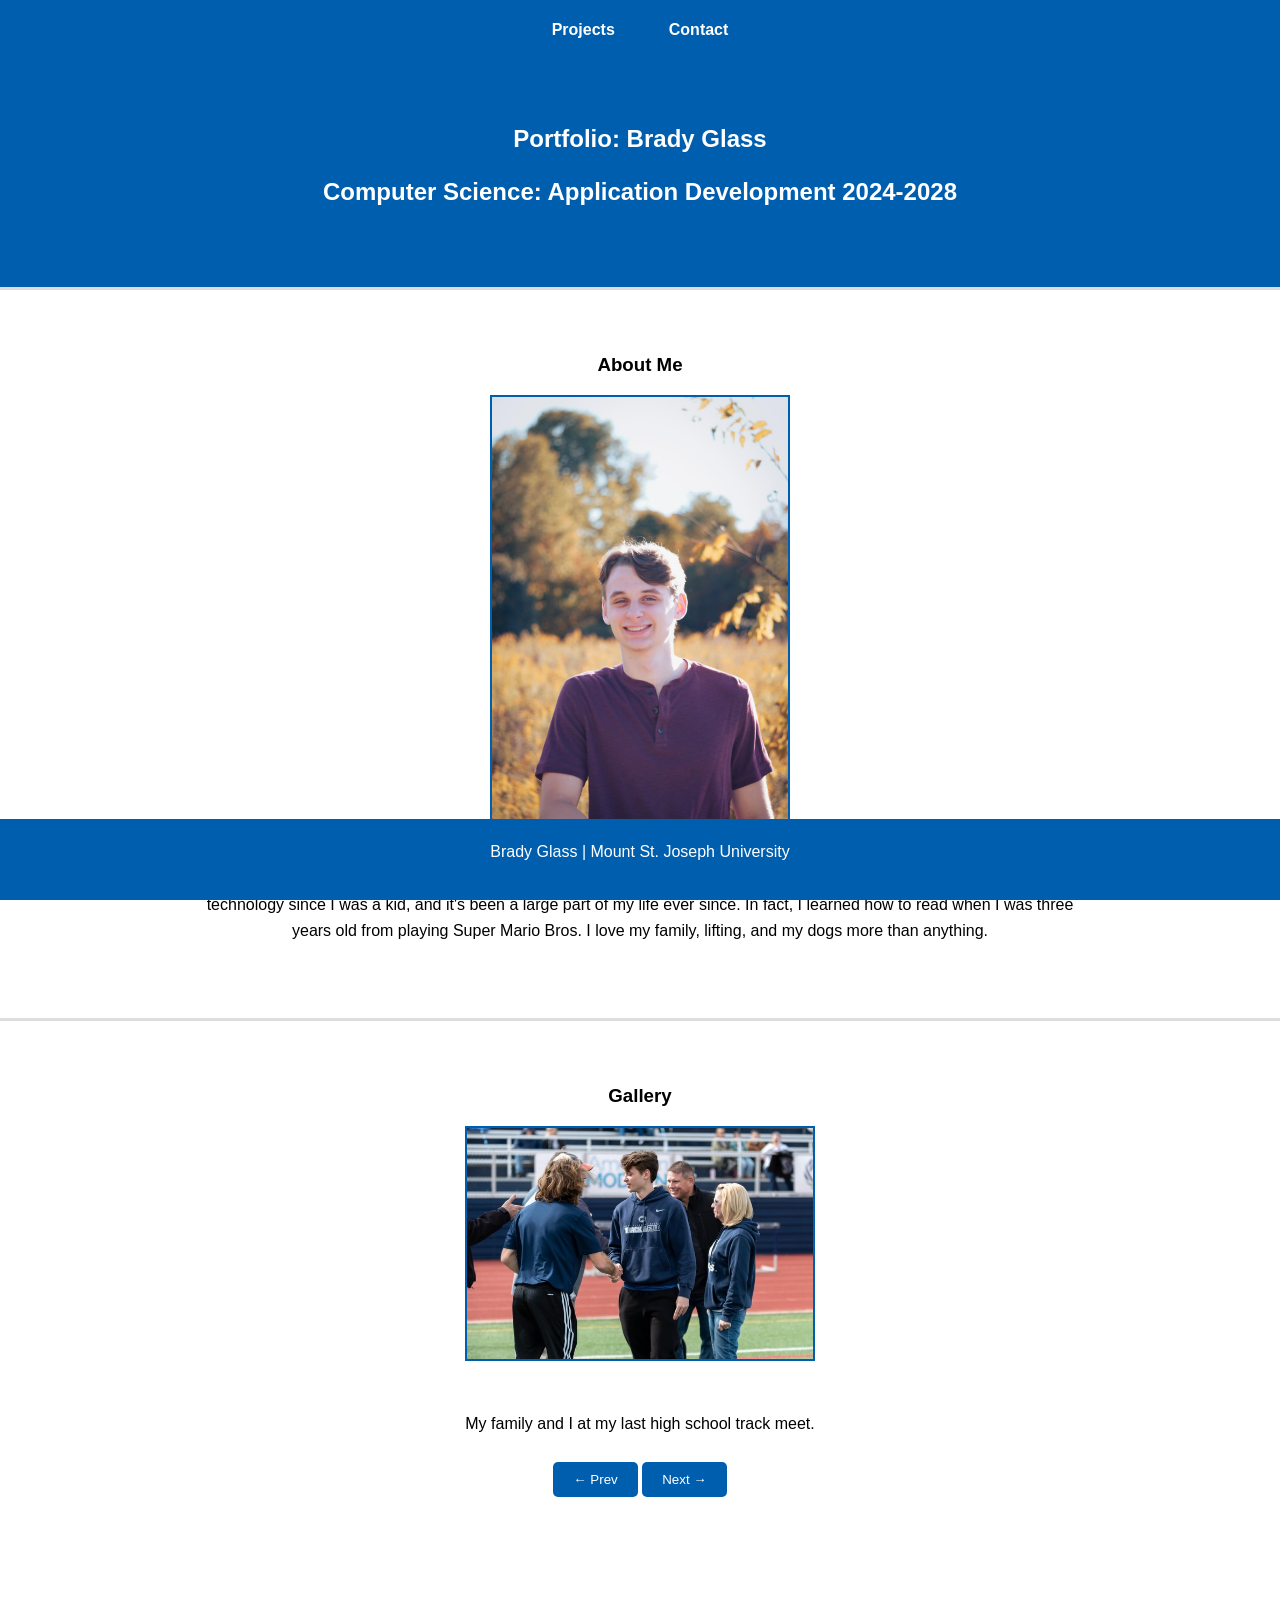
<file: index.html>
<!DOCTYPE html>
<html lang="en">
    <head>
        <title>Brady Glass</title>
        <meta name = description content = "Brady Glass Portfolio">
        <meta name="viewport" content="width=device-width, initial-scale=1.0">
        <link rel="stylesheet" href="style.css">
        <script src="script.js" defer></script>
    </head>

    <body>
        <section class="intro">
            <header>
                <h1>Portfolio: Brady Glass</h1>
                <h2>Computer Science: Application Development 2024-2028</h2>
            </header>
        </section>
        <nav>
            <ul>
                <li><a href="projects.html">Projects</a></li>
                <li><a href="contact.html">Contact</a></li>
            </ul>
        </nav>
        <section>
            <h3>About Me</h3>
            <img src="brady.JPG" alt="Brady Glass" class="headshot">
            <p>
                My name is Brady Glass, and I am a student at Mount St. Joseph University studying Computer Science.
                I've clicked with technology since I was a kid, and it's been a large part of my life ever since.
                In fact, I learned how to read when I was three years old from playing Super Mario Bros.
                I love my family, lifting, and my dogs more than anything.
            </p>
        </section>

        <section>
            <h3>Gallery</h3>
            <img id="photo" class="photo" src="family1.jpeg" alt="Brady Glass Family">
            <br>
            <p id="caption">My family and I at my last high school track meet.</p>
            <div style="text-align: center;">
                <button id="prev">← Prev</button>
                <button id="next">Next →</button>
            </div>
            
        </section>

        <footer>
            <p>Brady Glass | Mount St. Joseph University</p>
        </footer>
    </body>
</html>
</file>
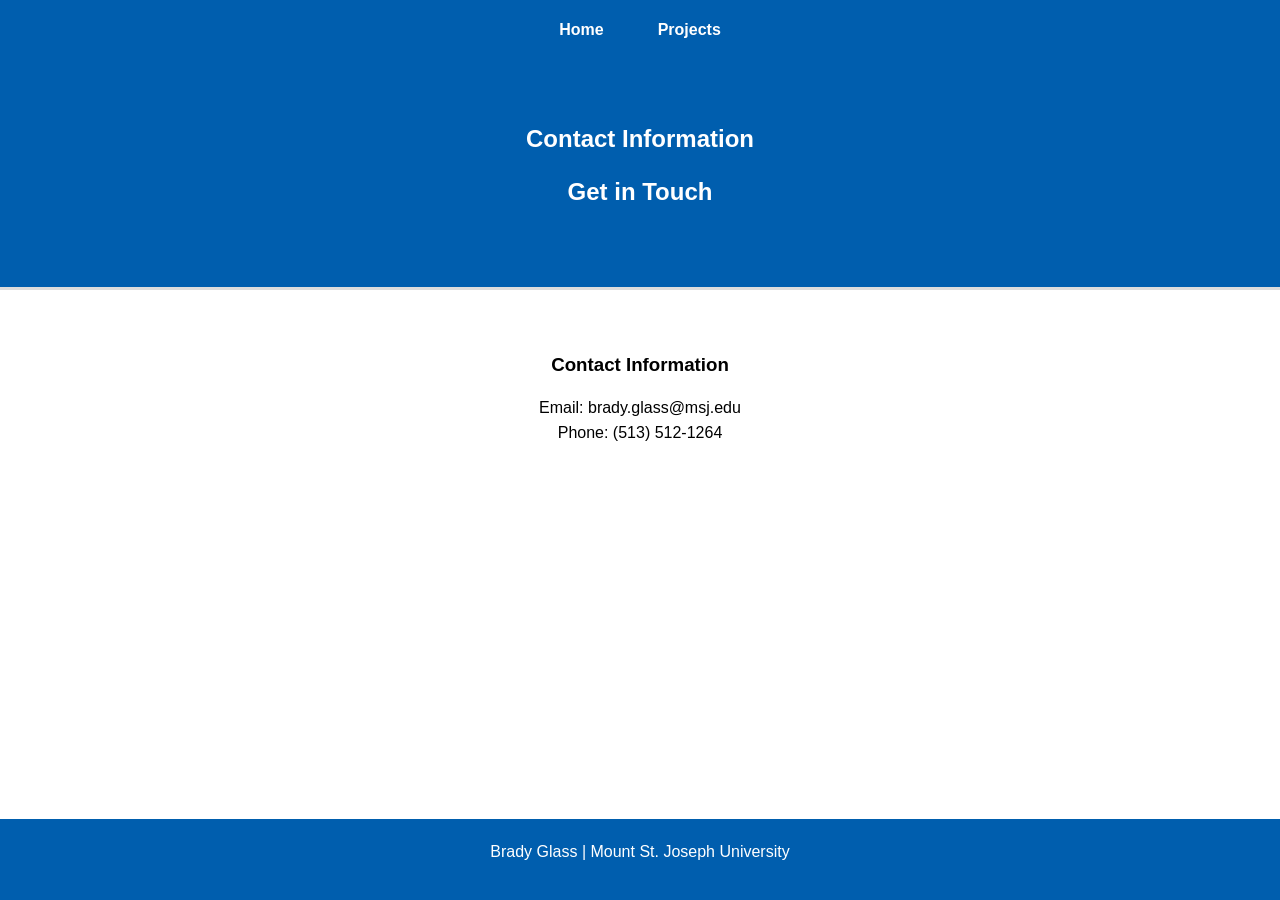
<file: contact.html>
<!DOCTYPE html>
<html lang="en">
    <head>
        <title>Contact</title>
        <meta name = description content = "Brady Glass Contact Information">
        <link rel="stylesheet" href="style.css">
    </head>

    <body>
        <section class="intro">
            <header>
                <h1>Contact Information</h1>
                <h2>Get in Touch</h2>
            </header>
        </section>
            <nav>
                <ul>
                    <li><a href="index.html">Home</a></li>
                    <li><a href="projects.html">Projects</a></li>
                </ul>
            </nav>

        <section>
            <h3>Contact Information</h3>
            <p>
            Email: brady.glass@msj.edu
            <br>Phone: (513) 512-1264
            </p>
        </section>
            
        <footer>
            <p>Brady Glass | Mount St. Joseph University</p>
        </footer>
    </body>
</html>
</file>
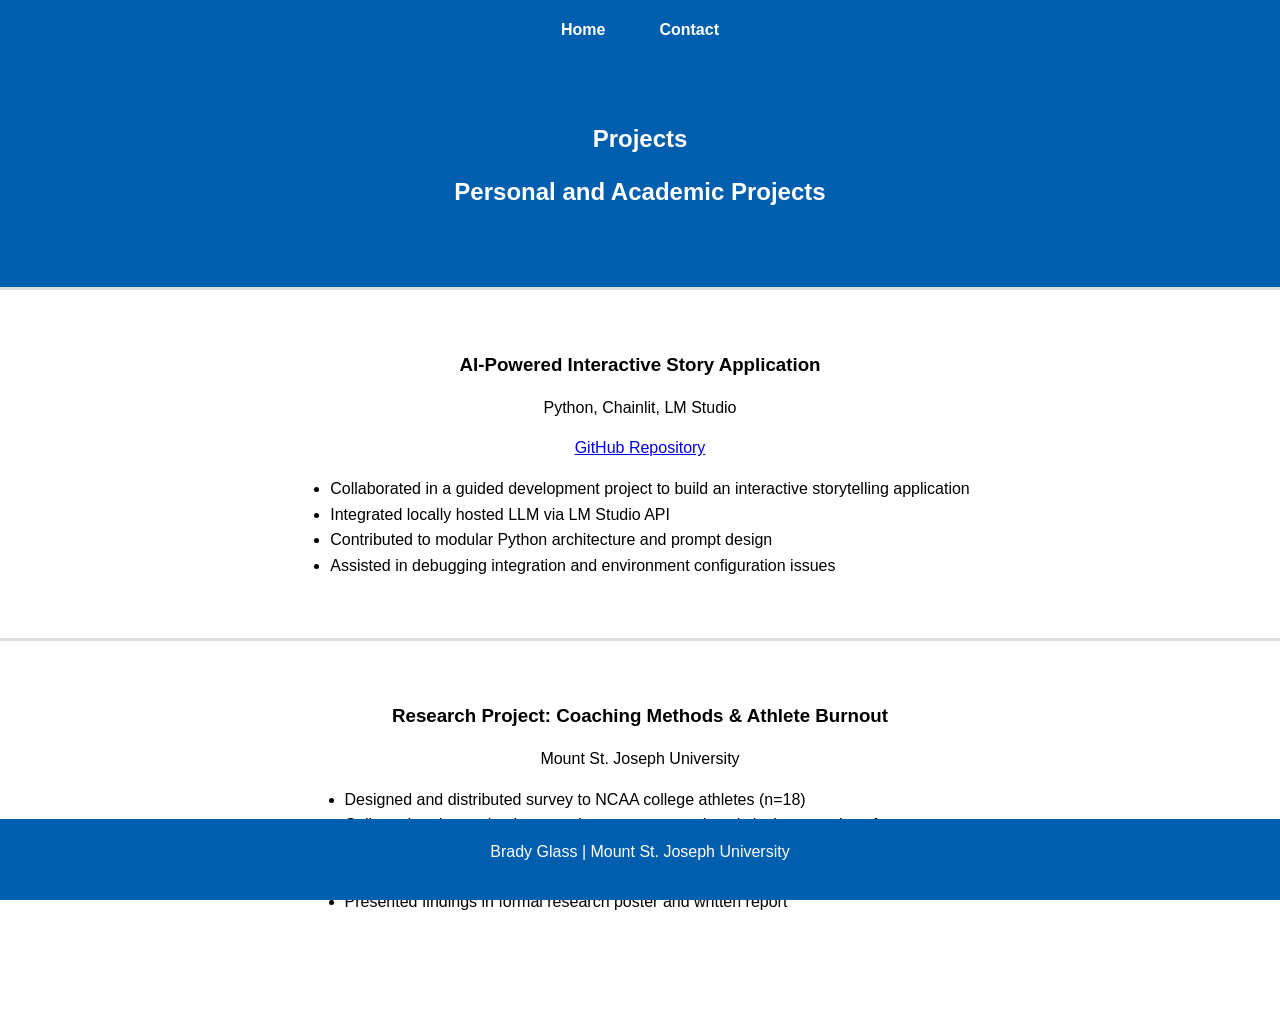
<file: projects.html>
<!DOCTYPE html>
<html lang="en">
    <head>
        <title>Projects</title>
        <meta name = description content = "Brady Glass Projects">
        <link rel="stylesheet" href="style.css">
    </head>

    <body>
        <section class="intro">
            <header>
                <h1>Projects</h1>
                <h2>Personal and Academic Projects</h2>
            </header>
        </section>
            <nav>
                <ul>
                    <li><a href="index.html">Home</a></li>
                    <li><a href="contact.html">Contact</a></li>
                </ul>
            </nav>

        <section>
            <h3>AI-Powered Interactive Story Application</h3>
            <p>Python, Chainlit, LM Studio</p>
            <p><a href="https://github.com/rrrbaby/story-server" target="_blank">GitHub Repository</a></p>
            <ul>
                <li>Collaborated in a guided development project to build an interactive storytelling application</li>
                <li>Integrated locally hosted LLM via LM Studio API</li>
                <li>Contributed to modular Python architecture and prompt design</li>
                <li>Assisted in debugging integration and environment configuration issues</li>
            </ul>
        </section>
         <section>
            <h3>Research Project: Coaching Methods & Athlete Burnout</h3>
            <p>
                Mount St. Joseph University<br>
            </p>
            <ul>
                <li>Designed and distributed survey to NCAA college athletes (n=18)</li>
                <li>Collected and organized survey dataset; generated statistical summaries of responses</li>
                <li>Applied thematic analysis to evaluate qualitative feedback</li>
                <li>Identified trends between coaching style, motivation levels, and burnout risk</li>
                <li>Presented findings in formal research poster and written report</li>
            </ul>

        </section>
        <footer>
            <p>Brady Glass | Mount St. Joseph University</p>
        </footer>
    </body>
</html>
</file>
<file: style.css>
* {
  box-sizing: border-box;
  margin: 0;
  padding: 0;
}

body {
  font-family: Arial, sans-serif;
  line-height: 1.6;
  padding-top: 60px;
  padding-bottom: 60px;
}

header {
  text-align: center;
  padding: 20px 0;
}

.intro {
  background: rgba(0, 94, 174, 1);
  padding: 40px 20px;
}

.intro h1, .intro h2 {
  color: white;
}

nav {
  background: rgba(0, 94, 174, 1);
  position: fixed;
  top: 0;
  left: 0;
  width: 100%;
  height: 60px;
  display: flex;
  align-items: center;
  justify-content: center;
}

nav ul {
  display: flex;
  justify-content: center;
  list-style: none;
  margin: 0;
  padding: 0;
  width: 100%;
}

nav li {
  margin: 15px;
}

nav a {
  color: white;
  text-decoration: none;
  font-weight: bold;
  padding: 8px 12px;
}

nav a:hover {
  background: white;
  color: black;
  border-radius: 5px;
}

h1, h2, h3, p {
  max-width: 900px;
  margin: 0 auto 15px;
  text-align: center;
}

button {
  background: rgba(0, 94, 174, 1);
  color: white;
  border: none;
  padding: 10px 20px;
  margin: 10px auto 15px;
  cursor: pointer;
  border-radius: 5px;
}

.headshot {
  display: block;
  margin: 0 auto 25px;
  width: 300px;
  height: auto;
  border: 2px solid rgba(0, 94, 174, 1);
}

.photo {
  display: block;
  margin: 0 auto 25px;
  width: 350px;
  height: auto;
  border: 2px solid rgba(0, 94, 174, 1);
}

section {
  width: 100%;                     
  padding: 60px 0;               
  border-bottom: 3px solid #ddd;   
  background: inherit;            
  box-sizing: border-box;
  margin: 0;                     
}

section > *:first-child { 
  margin-top: 0; 
}

section:last-of-type { 
  margin-bottom: 0; 
  border-bottom: none;
}

footer {
  background: rgba(0, 94, 174, 1);
  color: white;
  text-align: center;
  padding: 20px;
  position: fixed;
  bottom: 0;
  left: 0;
  width: 100%;
}

/* Add fade-in animation to gallery */
.fade {
  animation: fadeIn 0.4s ease;
}
@keyframes fadeIn {
  from { opacity: 0; }
  to   { opacity: 1; }
}

section ul {
  list-style-type: disc;
  padding-left: 20px;
  width: fit-content;
  margin: 0 auto;
}

/* Tablet and mobile styles */
@media (max-width: 768px) {

  body {
  line-height: 1.75;
  }

  h1 { 
    font-size: 1.5rem; 
  }

  h2 { 
    font-size: 1.25rem; 
  }

  h3 { 
    font-size: 1.1rem; 
  }
  
  nav li {
    margin: 10px 0;
  }
  
  .intro, section {
    padding: 20px 10px;
  }
  
  .headshot, .photo {
    width: 100%;
    max-width: 300px;
  }

  header, .intro h1, .intro h2, h1, h2, h3, p {
    padding: 0 10px;
  }

  footer {
    padding: 15px;
  }
}

@media (max-width: 600px) {

  body {
  padding-top: 55px;
}

  nav {
    height: 55px;
  }

  nav li {
    margin: 8px 0;
  }

  nav ul {
    margin: 0;
    padding: 0;
  }
  
  .intro, section {
    padding: 15px 5px;
  }
  
  .headshot, .photo {
    width: 100%;
    max-width: 250px;
  }

  .intro h1, .intro h2, h1, h2, h3, p {
    padding: 0 5px;
  }

  footer {
    padding: 10px;
    font-size: 14px;
  }
}
</file>
